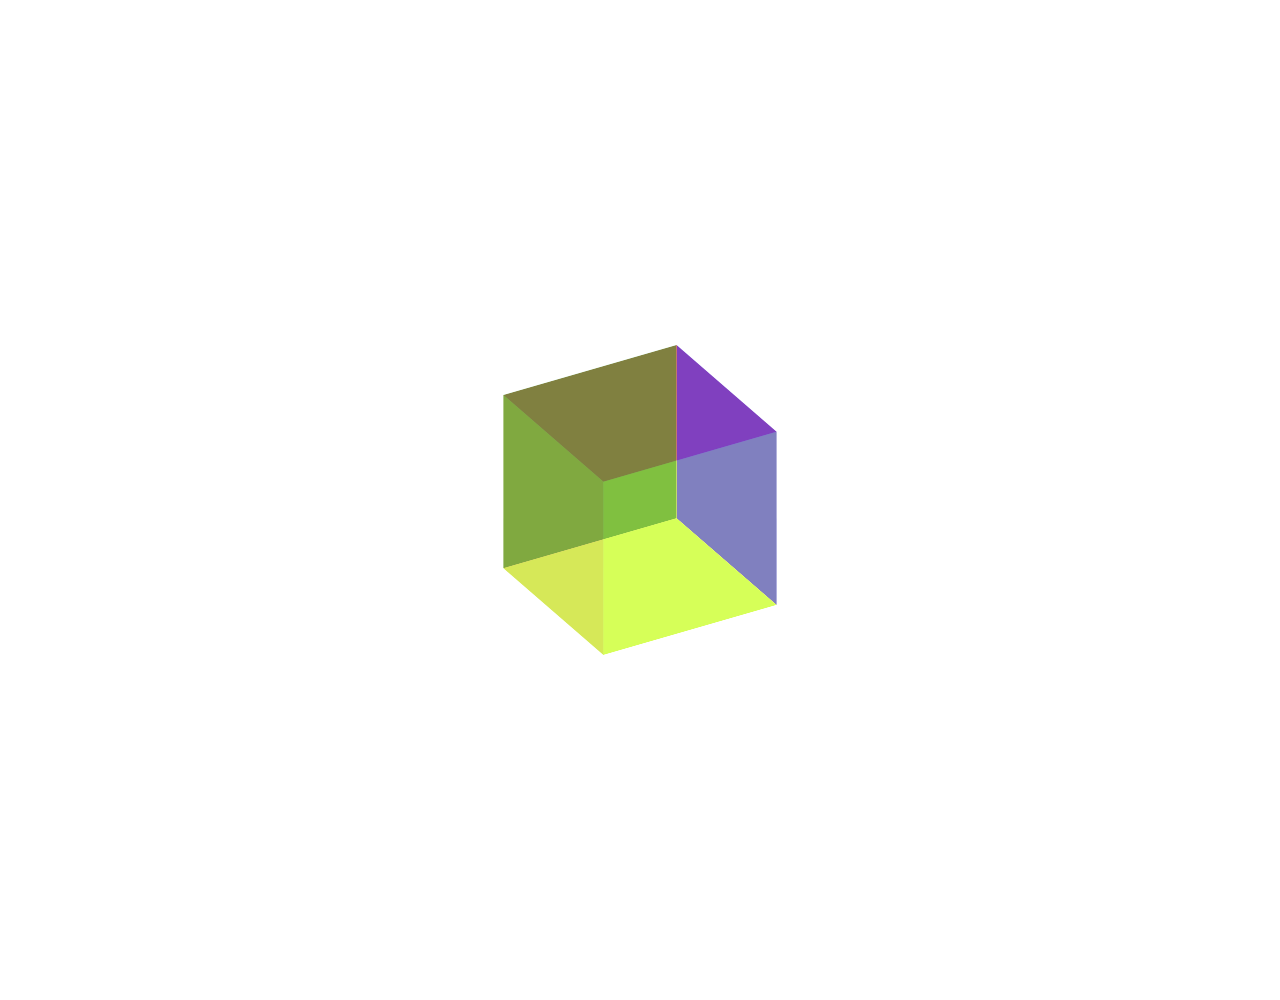
<file: index.html>
<!DOCTYPE html>
<html lang="en">
    <head>
        <meta charset="utf-8">
        <link rel="stylesheet" href="index.css">
    </head>
    <body>
     <div>
        <span></span>
        <span></span>
        <span></span>
        <span></span>
        <span></span>
        <span></span>
    </div>
    </body>
</html>
</file>
<file: index.css>
/*
* @Author: hyx
* @Date:   2017-03-11 21:53:23
* @Last Modified by:   hyx
* @Last Modified time: 2017-03-11 22:11:10
*/
*{
            padding: 0;
            margin: 0;
        }
        div{
            width: 200px;
            height: 200px;
            margin: 400px auto;
            box-sizing: border-box;
            position: relative;
            transform-style: preserve-3d;
            transform: rotateX(30deg) rotateY(-30deg);
            /* animation: move 4s 6s linear infinite; */
        }
        div>span{
            display: block;
            width: 200px;
            height:200px;
            /*background-color: red;*/
            position: absolute;
            /*transition: all 1s;*/
            opacity: 0.5;
        }
        div span:nth-child(1){
            transform: translate(300px,300px) rotate(30deg);
            background-color: red;
            animation: move1 1s  forwards;
        }
        div span:nth-child(2){
            transform: translate(-100px,200px) rotate(60deg);
            background-color: orange;
            animation: move2 1s 1s forwards;
        }
        div span:nth-child(3){
            transform: translate(600px,-200px) rotate(23deg);
            background-color: yellow;
            animation: move3 1s 2s forwards;
        }
        div span:nth-child(4){
            transform: translate(-300px,-300px) rotate(230deg);
            background-color: green;
            animation: move4 1s 3s forwards;
        }
        div span:nth-child(5){
            transform: translate(-300px,80px) rotate(150deg);
            background-color: greenyellow;
            animation: move5 1s 4s forwards;
        }
        div span:nth-child(6){
            transform: translate(450px,200px) rotate(100deg);
            background-color: blue;
            animation: move6 1s 5s forwards;
        }
        /*top*/
        @keyframes move1 {
            0%{

            }
            50%{
                transform: translateX(0px) rotate(0deg);
            }
            100%{
                transform: translateY(-100px) rotateX(90deg);
            }
        }
        /*left*/
        @keyframes move2 {
            0%{

            }
            50%{
                transform: translateX(0px) rotate(0deg);
            }
            100%{
                transform: translateX(-100px) rotateY(-90deg);
            }
        }
        /*back*/
        @keyframes move3 {
            0%{

            }
            50%{
                transform: translateX(0px) rotate(0deg);
            }
            100%{
                transform: translateZ(-100px);
            }
        }
        /*font*/
        @keyframes move4 {
            0%{

            }
            50%{
                transform: translateX(0px) rotate(0deg);
            }
            100%{
                transform: translateZ(100px);
            }
        }
        /*bottom*/
        @keyframes move5 {
            0%{

            }
            50%{
                transform: translateX(0px) rotate(0deg);
            }
            100%{
                transform: translateY(100px) rotateX(-90deg);
            }
        }
        /*right  */
        @keyframes move6 {
            0%{

            }
            50%{
                transform: translateX(0px) rotate(0deg);
            }
            100%{
                transform: translateX(100px) rotateY(-90deg);
            }
        }
</file>
